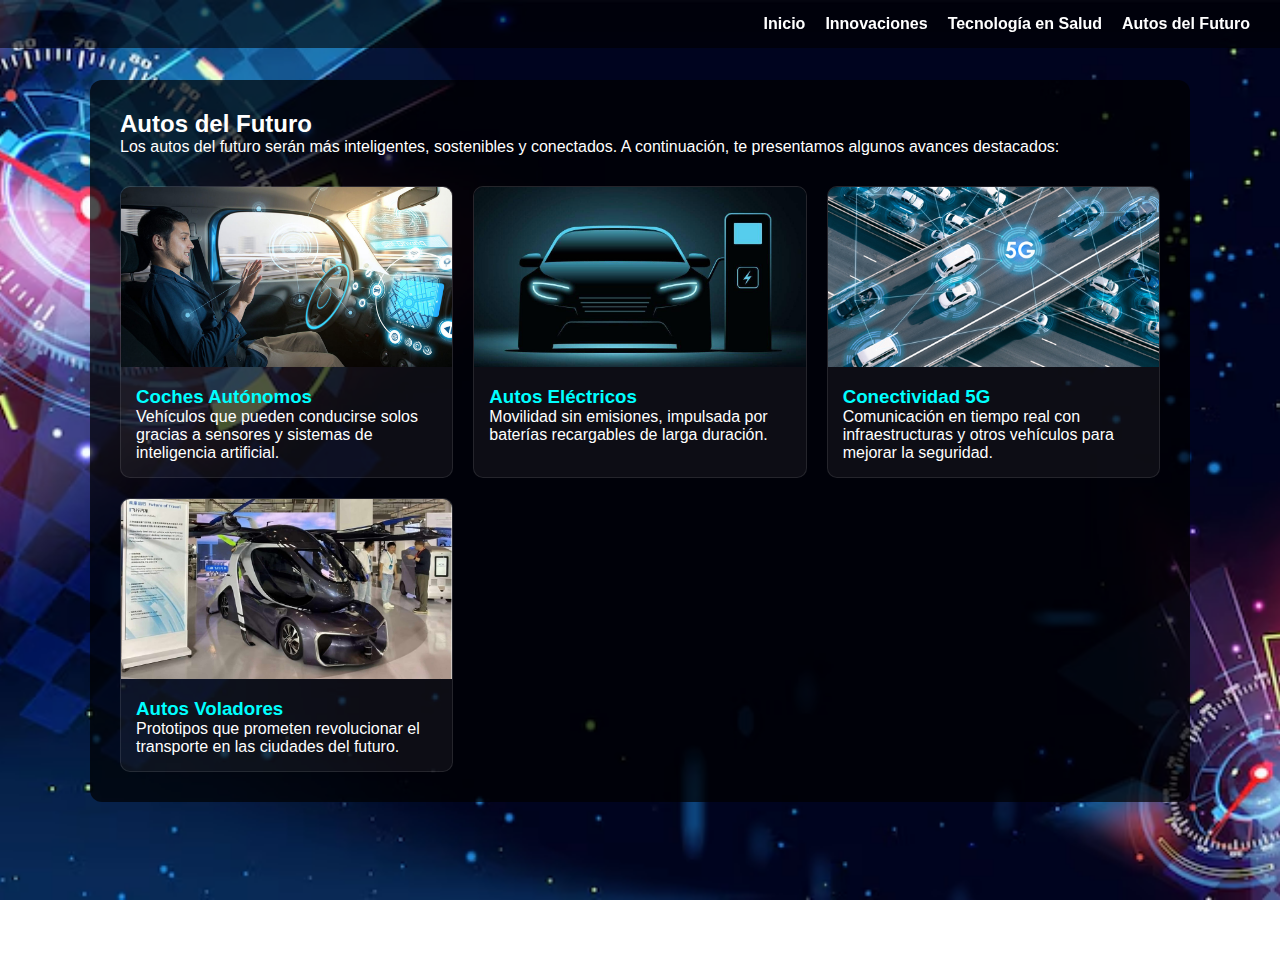
<file: autos.html>
<!DOCTYPE html>
<html lang="es">
<head>
    <meta charset="UTF-8">
    <title>Autos del Futuro</title>
    <link rel="stylesheet" href="estilos.css">
    <style>
        body {
            background: url('imagenes/fondo_autos.avif') no-repeat center center fixed;
            background-size: cover;
            font-family: 'Segoe UI', sans-serif;
            color: #fff;
        }

        .contenido {
            margin-top: 80px;
            padding: 30px;
            background-color: rgba(0, 0, 0, 0.7);
            max-width: 1100px;
            margin-left: auto;
            margin-right: auto;
            border-radius: 12px;
        }

        .tarjetas {
            display: grid;
            grid-template-columns: repeat(auto-fit, minmax(260px, 1fr));
            gap: 20px;
            margin-top: 30px;
        }

        .tarjeta {
            background-color: rgba(255,255,255,0.05);
            border: 1px solid rgba(255,255,255,0.1);
            border-radius: 10px;
            overflow: hidden;
            transition: transform 0.3s ease, background-color 0.3s;
        }

        .tarjeta:hover {
            transform: scale(1.05);
            background-color: rgba(0, 255, 255, 0.1);
        }

        .tarjeta img {
            width: 100%;
            height: 180px;
            object-fit: cover;
        }

        .contenido-tarjeta {
            padding: 15px;
        }

        .contenido-tarjeta h3 {
            margin-top: 0;
            color: #00ffff;
        }

    </style>
</head>
<body>

    <nav>
        <ul>
            <li><a href="index.html">Inicio</a></li>
            <li><a href="innovaciones.html">Innovaciones</a></li>
            <li><a href="salud.html">Tecnología en Salud</a></li>
            <li><a href="autos.html">Autos del Futuro</a></li>
        </ul>
    </nav>

    <section class="contenido">
        <h2>Autos del Futuro</h2>
        <p>Los autos del futuro serán más inteligentes, sostenibles y conectados. A continuación, te presentamos algunos avances destacados:</p>

        <div class="tarjetas">
            <div class="tarjeta">
                <img src="imagenes/autonomo.jpeg" alt="Coche Autónomo">
                <div class="contenido-tarjeta">
                    <h3>Coches Autónomos</h3>
                    <p>Vehículos que pueden conducirse solos gracias a sensores y sistemas de inteligencia artificial.</p>
                </div>
            </div>

            <div class="tarjeta">
                <img src="imagenes/electricos.jpeg" alt="Coche Eléctrico">
                <div class="contenido-tarjeta">
                    <h3>Autos Eléctricos</h3>
                    <p>Movilidad sin emisiones, impulsada por baterías recargables de larga duración.</p>
                </div>
            </div>

            <div class="tarjeta">
                <img src="imagenes/conectados.jpg" alt="Coche Conectado">
                <div class="contenido-tarjeta">
                    <h3>Conectividad 5G</h3>
                    <p>Comunicación en tiempo real con infraestructuras y otros vehículos para mejorar la seguridad.</p>
                </div>
            </div>

            <div class="tarjeta">
                <img src="imagenes/voladores.jpg" alt="Coche Volador">
                <div class="contenido-tarjeta">
                    <h3>Autos Voladores</h3>
                    <p>Prototipos que prometen revolucionar el transporte en las ciudades del futuro.</p>
                </div>
            </div>
        </div>
    </section>

</body>
</html>
</file>
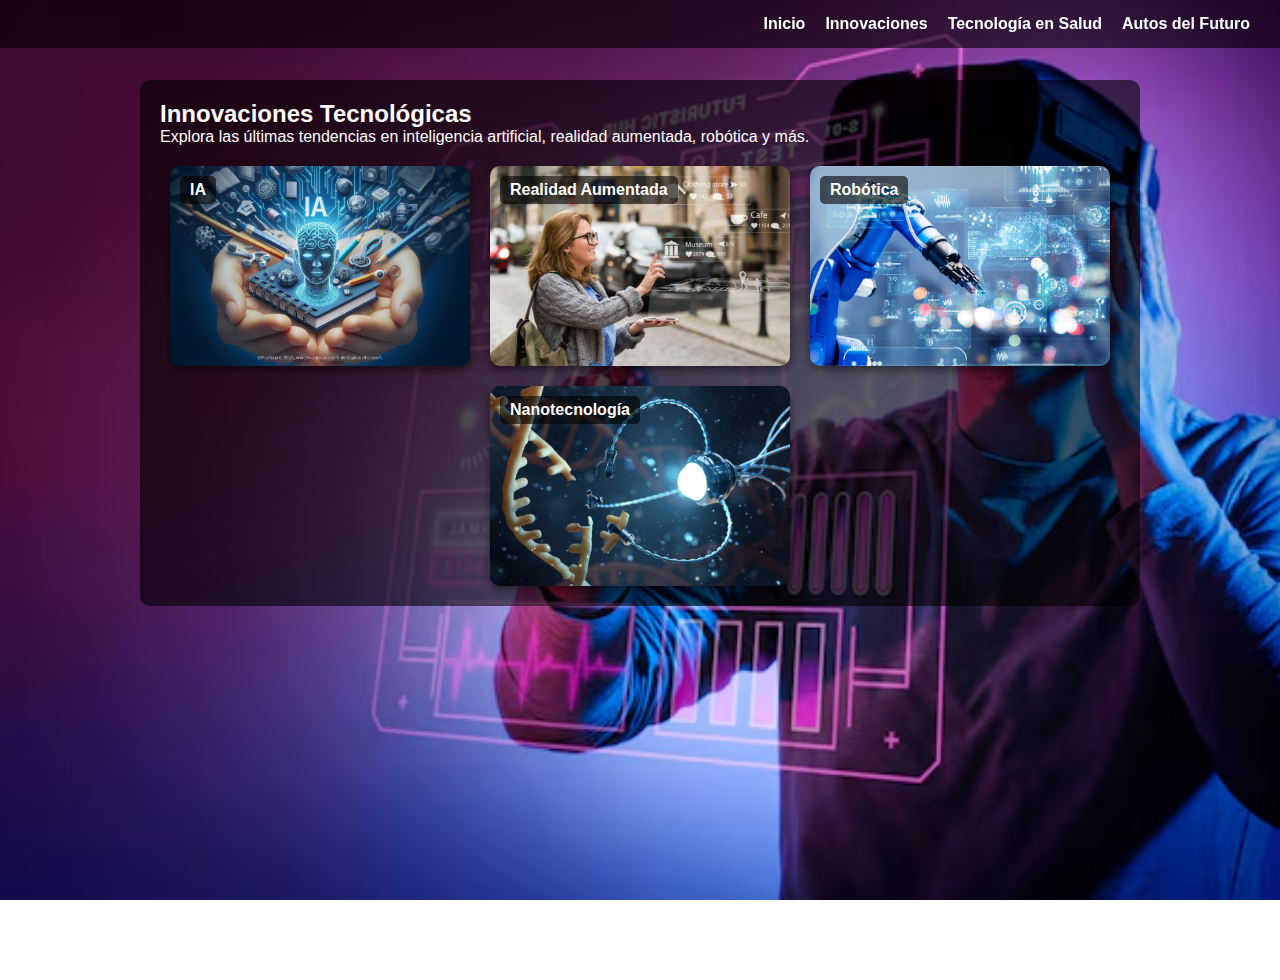
<file: innovaciones.html>
<!DOCTYPE html>
<html lang="es">
<head>
    <meta charset="UTF-8">
    <title>Innovaciones</title>
    <link rel="stylesheet" href="estilos.css">
    <style>
        body {
            background: url('imagenes/fondo_innovaciones.avif') no-repeat center center fixed;
            background-size: cover;
            font-family: Arial, sans-serif;
        }

        .contenido {
            margin-top: 80px;
            padding: 20px;
            background-color: rgba(0, 0, 0, 0.6);
            color: #fff;
            border-radius: 10px;
            max-width: 1000px;
            margin-left: auto;
            margin-right: auto;
        }

        .galeria {
            display: flex;
            flex-wrap: wrap;
            gap: 20px;
            justify-content: center;
            margin-top: 20px;
        }

        .tarjeta {
            position: relative;
            width: 300px;
            height: 200px;
            overflow: hidden;
            border-radius: 10px;
            box-shadow: 0 4px 8px rgba(0,0,0,0.5);
            cursor: pointer;
        }

        .tarjeta img {
            width: 100%;
            height: 100%;
            object-fit: cover;
            transition: 0.5s;
            display: block;
        }

        .tarjeta .info {
            position: absolute;
            top: 0;
            left: 0;
            width: 100%;
            height: 100%;
            background-color: rgba(0,0,0,0.8);
            color: white;
            display: flex;
            flex-direction: column;
            justify-content: center;
            align-items: center;
            text-align: center;
            opacity: 0;
            transition: opacity 0.5s;
            padding: 15px;
        }

        .tarjeta:hover img {
            opacity: 0;
        }

        .tarjeta:hover .info {
            opacity: 1;
        }

        .titulo-superior {
            position: absolute;
            top: 10px;
            left: 10px;
            background: rgba(0,0,0,0.6);
            padding: 5px 10px;
            border-radius: 5px;
            font-weight: bold;
        }
    </style>
</head>
<body>

    <nav>
        <ul>
            <li><a href="index.html">Inicio</a></li>
            <li><a href="innovaciones.html">Innovaciones</a></li>
            <li><a href="salud.html">Tecnología en Salud</a></li>
            <li><a href="autos.html">Autos del Futuro</a></li>
           
        </ul>
    </nav>

    <section class="contenido">
        <h2>Innovaciones Tecnológicas</h2>
        <p>Explora las últimas tendencias en inteligencia artificial, realidad aumentada, robótica y más.</p>

        <div class="galeria">
            <div class="tarjeta">
                <span class="titulo-superior">IA</span>
                <img src="imagenes/ia.jpg" alt="Inteligencia Artificial">
                <div class="info">
                    <p>La Inteligencia Artificial permite que las máquinas aprendan y resuelvan problemas como humanos.</p>
                </div>
            </div>
            <div class="tarjeta">
                <span class="titulo-superior">Realidad Aumentada</span>
                <img src="imagenes/realidad_aumentada.jpg" alt="Realidad Aumentada">
                <div class="info">
                    <p>Superposición de información digital sobre el mundo físico en tiempo real.</p>
                </div>
            </div>
            <div class="tarjeta">
                <span class="titulo-superior">Robótica</span>
                <img src="imagenes/robotica.jpg" alt="Robótica">
                <div class="info">
                    <p>La robótica está revolucionando industrias con automatización avanzada.</p>
                </div>
            </div>
            <div class="tarjeta">
                <span class="titulo-superior">Nanotecnología</span>
                <img src="imagenes/nanotecnologia.jpg" alt="Nanotecnología">
                <div class="info">
                    <p>Manipulación de materia a escala atómica para crear materiales avanzados.</p>
                </div>
            </div>
        </div>
    </section>

</body>
</html>
</file>
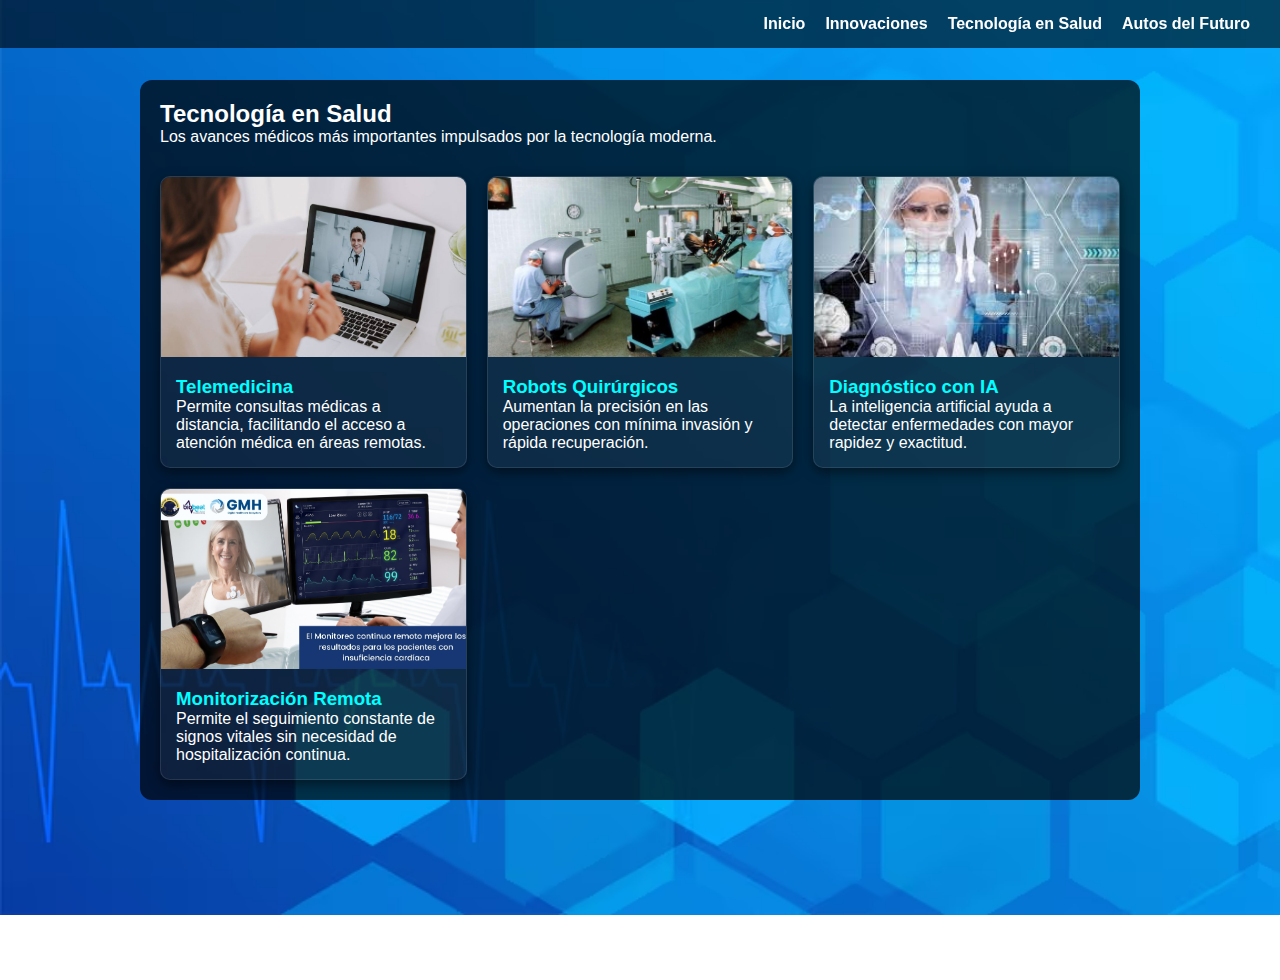
<file: salud.html>
<!DOCTYPE html>
<html lang="es">
<head>
    <meta charset="UTF-8">
    <title>Tecnología en Salud</title>
    <link rel="stylesheet" href="estilos.css">
    <style>
        body {
            background: url('imagenes/fondo_salud.avif') no-repeat center center fixed;
            background-size: cover;
            font-family: Arial, sans-serif;
            color: #ffffff;
        }

        .contenido {
            margin-top: 80px;
            padding: 20px;
            background-color: rgba(0, 0, 0, 0.7);
            max-width: 1000px;
            margin-left: auto;
            margin-right: auto;
            border-radius: 12px;
        }

        .tarjetas {
            display: grid;
            grid-template-columns: repeat(auto-fit, minmax(280px, 1fr));
            gap: 20px;
            margin-top: 30px;
        }

        .tarjeta {
            background-color: rgba(255,255,255,0.05);
            border: 1px solid rgba(255,255,255,0.1);
            border-radius: 10px;
            overflow: hidden;
            transition: transform 0.4s ease;
            box-shadow: 0 4px 12px rgba(0,0,0,0.5);
        }

        .tarjeta:hover {
            transform: scale(1.05);
        }

        .tarjeta img {
            width: 100%;
            height: 180px;
            object-fit: cover;
        }

        .contenido-tarjeta {
            padding: 15px;
        }

        .contenido-tarjeta h3 {
            margin-top: 0;
            color: #00ffff;
        }

    </style>
</head>
<body>

    <nav>
        <ul>
            <li><a href="index.html">Inicio</a></li>
            <li><a href="innovaciones.html">Innovaciones</a></li>
            <li><a href="salud.html">Tecnología en Salud</a></li>
            <li><a href="autos.html">Autos del Futuro</a></li>
          
        </ul>
    </nav>

    <section class="contenido">
        <h2>Tecnología en Salud</h2>
        <p>Los avances médicos más importantes impulsados por la tecnología moderna.</p>

        <div class="tarjetas">
            <div class="tarjeta">
                <img src="imagenes/telemedicina.jpg" alt="Telemedicina">
                <div class="contenido-tarjeta">
                    <h3>Telemedicina</h3>
                    <p>Permite consultas médicas a distancia, facilitando el acceso a atención médica en áreas remotas.</p>
                </div>
            </div>
            <div class="tarjeta">
                <img src="imagenes/robot_quirurgico.jpg" alt="Robot Quirúrgico">
                <div class="contenido-tarjeta">
                    <h3>Robots Quirúrgicos</h3>
                    <p>Aumentan la precisión en las operaciones con mínima invasión y rápida recuperación.</p>
                </div>
            </div>
            <div class="tarjeta">
                <img src="imagenes/diagnostico_ia.jpeg" alt="Diagnóstico con IA">
                <div class="contenido-tarjeta">
                    <h3>Diagnóstico con IA</h3>
                    <p>La inteligencia artificial ayuda a detectar enfermedades con mayor rapidez y exactitud.</p>
                </div>
            </div>
            <div class="tarjeta">
                <img src="imagenes/monitor_paciente.jpg" alt="Monitorización Remota">
                <div class="contenido-tarjeta">
                    <h3>Monitorización Remota</h3>
                    <p>Permite el seguimiento constante de signos vitales sin necesidad de hospitalización continua.</p>
                </div>
            </div>
        </div>
    </section>

</body>
</html>
</file>
<file: estilos.css>
* {
    margin: 0;
    padding: 0;
    box-sizing: border-box;
}
body, html {
    height: 100%;
    font-family: Arial, sans-serif;
}
header {
    background: url("imagenes/fondo.jpg") no-repeat center center/cover;
    height: 100vh;
    color: white;
    position: relative;
}
nav {
    background: rgba(0, 0, 0, 0.6);
    padding: 15px 30px;
    position: fixed;
    width: 100%;
    top: 0;
    left: 0;
    z-index: 100;
}
nav ul {
    list-style: none;
    display: flex;
    justify-content: flex-end;
    gap: 20px;
}
nav ul li a {
    color: #fff;
    text-decoration: none;
    font-weight: bold;
}
nav ul li a:hover {
    text-decoration: underline;
}
.contenido-central {
    position: absolute;
    top: 50%;
    left: 50%;
    transform: translate(-50%, -50%);
    text-align: center;
    padding: 20px;
    background: rgba(0,0,0,0.5);
    border-radius: 10px;
}
.contenido-central h1 {
    font-size: 40px;
    color: orange;
    margin-bottom: 10px;
}
.contenido-central p {
    font-size: 18px;
}
</file>
